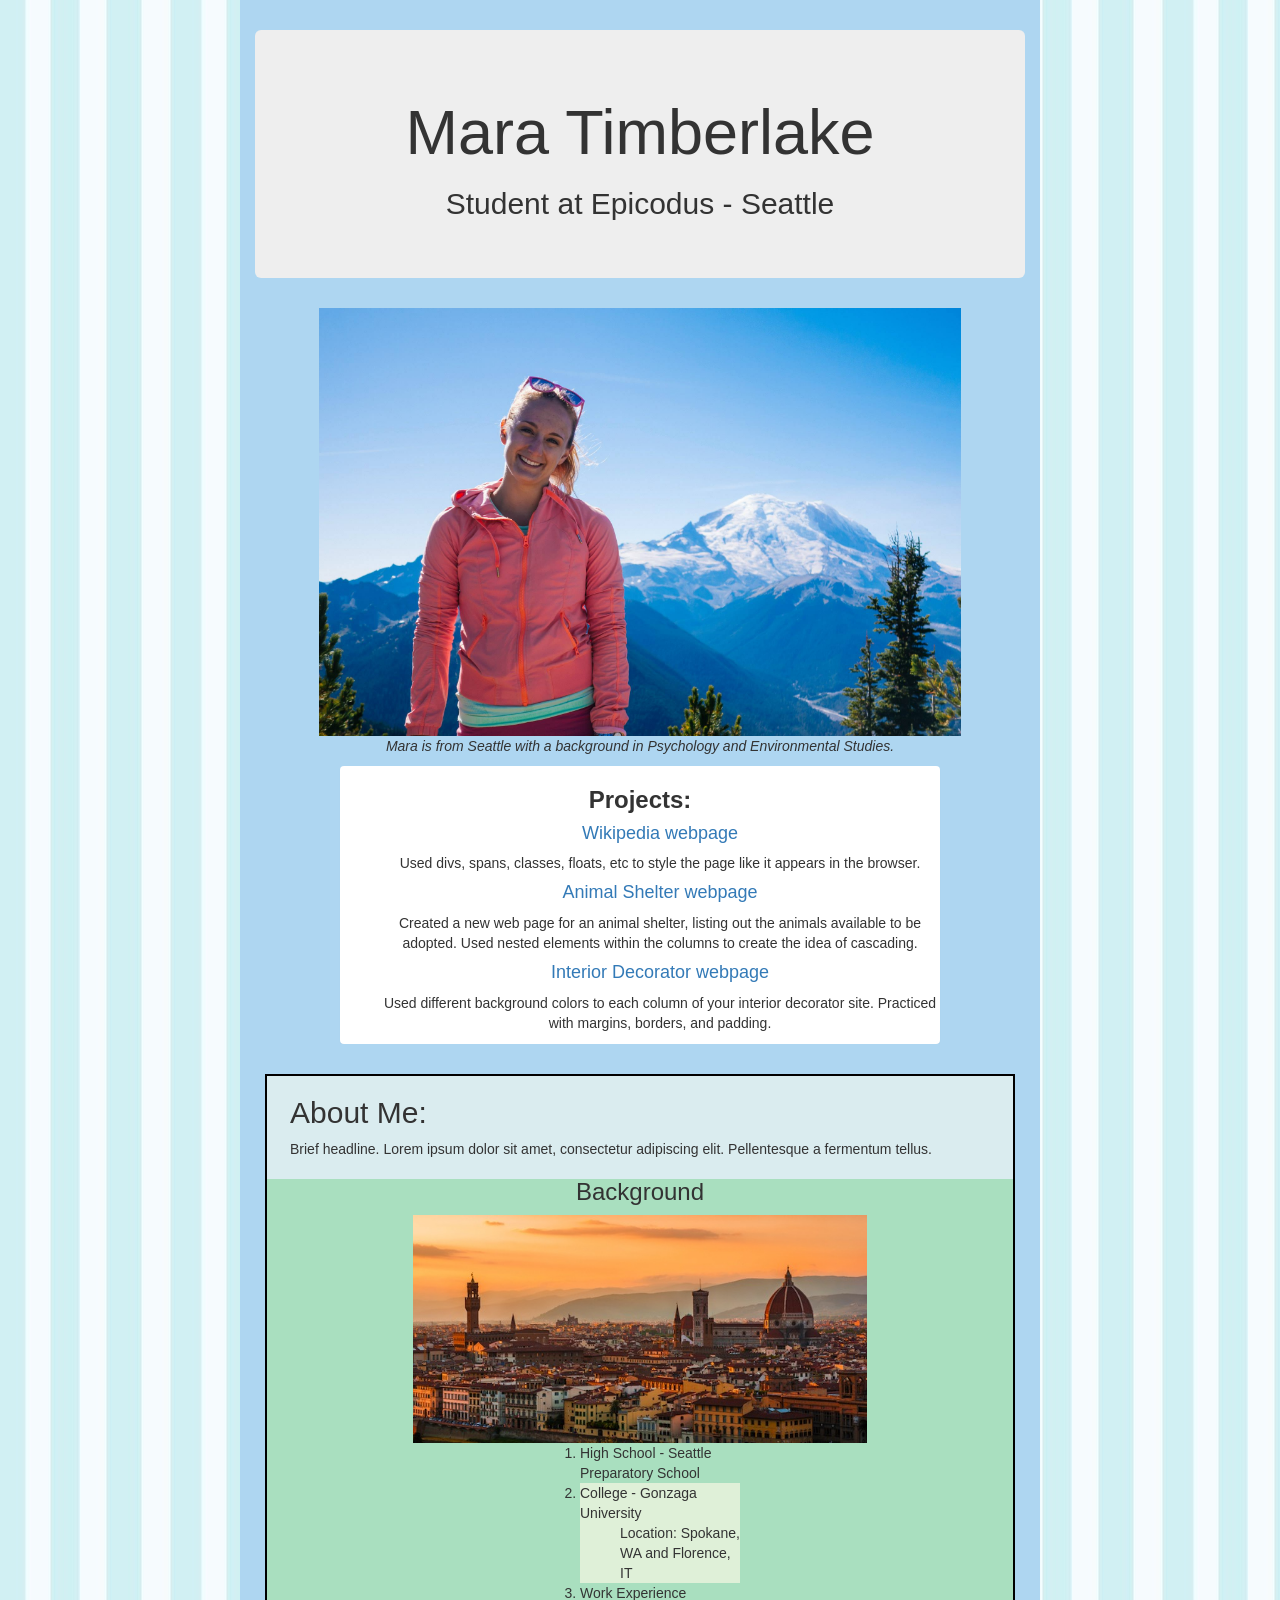
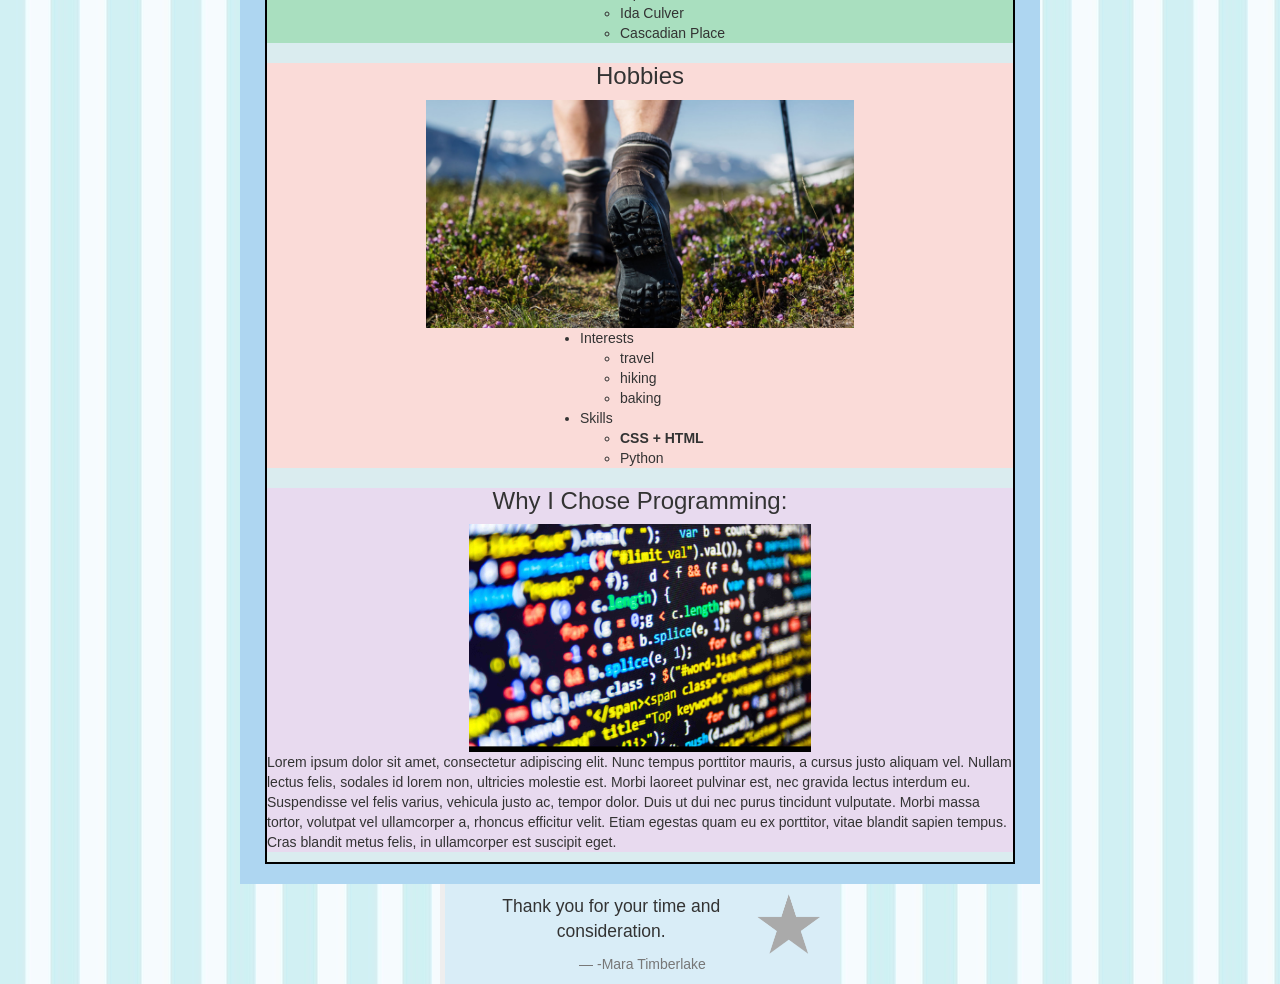
<file: index.html>
<!DOCTYPE html>
<html>
  <head>
    <link href="css/bootstrap.css" rel="stylesheet" type="text/css">
    <link href="css/styles.css" rel="stylesheet" type="text/css">
    <title>Mara Timberlake's Portfolio</title>
  </head>
  <body>
    <div class="container">
      <div class="jumbotron">
        <h1>Mara Timberlake</h1>
        <h2>Student at Epicodus - Seattle</h2>
      </div>
      <img src=img/mara.jpeg alt="mara" style="height:428px;">
      <p><em>Mara is from Seattle with a background in Psychology and Environmental Studies.</em></p>
      <div class="panel">
        <div class="projects">
          <h3><strong>Projects:</strong></h3>
          <ul>
            <p><a href="https://github.com/Epicodus-MT/wikipedia.git"><h4>Wikipedia webpage</h4></a>
              <p> Used divs, spans, classes, floats, etc to style the page like it appears in the browser.</p>
            </p>
            <p><a href="https://github.com/Epicodus-MT/animal_shelter.git"><h4>Animal Shelter webpage</h4></a>
              <p>Created a new web page for an animal shelter, listing out the animals available to be adopted. Used nested elements within the columns to create the idea of cascading.</p>
            </p>
            <p><a href="https://github.com/Epicodus-MT/interior_decorator.git"><h4>Interior Decorator webpage</h4></a>
              <p>Used different background colors to each column of your interior decorator site. Practiced with margins, borders, and padding.</p>
            </p>
          </ul>
        </div>
      </div>
    </div>
    <div class="container">
      <div class="about-me" id="left-position">
        <div class="space">
          <h2>About Me:</h2>
          <p>Brief headline. Lorem ipsum dolor sit amet, consectetur adipiscing elit. Pellentesque a fermentum tellus.</p>
        </div>
        <div class="center-body" id="background">
          <h3>Background</h3>
          <center><img src=img/florence.jpeg alt="background" style="height:228px"></center>
          <ol>
            <li>High School - Seattle Preparatory School</li>
            <li class="bg-success">College - Gonzaga University
              <ul>Location: Spokane, WA and Florence, IT</ul>
            </li>
            <li>Work Experience
              <ul>
                <li>Ida Culver</li>
                <li>Cascadian Place</li>
              </ul>
            </li>
          </ol>
        </div>
        <div class="center-body" id="hobbies">
          <h3>Hobbies</h3>
          <center><img src=img/hiking.jpeg alt="hobbies" style="height:228px"></center>
          <ul>
            <li>Interests
              <ul>
                <li>travel</li>
                <li>hiking</li>
                <li>baking</li>
              </ul>
            <li>Skills
              <ul>
                <li><strong>CSS + HTML</strong></li>
                <li>Python</li>
              </ul>
            </li>
          </ul>
        </div>
        <div class="center-body" id="why-programming">
          <h3>Why I Chose Programming:</h3>
          <center><img src=img/programming.jpeg alt="programming" style="height:228px"></center>
          <p>Lorem ipsum dolor sit amet, consectetur adipiscing elit. Nunc tempus porttitor mauris, a cursus justo aliquam vel. Nullam lectus felis, sodales id lorem non, ultricies molestie est. Morbi laoreet pulvinar est, nec gravida lectus interdum eu. Suspendisse vel felis varius, vehicula justo ac, tempor dolor. Duis ut dui nec purus tincidunt vulputate. Morbi massa tortor, volutpat vel ullamcorper a, rhoncus efficitur velit. Etiam egestas quam eu ex porttitor, vitae blandit sapien tempus. Cras blandit metus felis, in ullamcorper est suscipit eget.</p>
        </div>
        </div>
      </div>
    </div>
    <div class="thank-you" id="center-position">
      <blockquote class="bg-info">
        <p><img src=img/star.png alt="star" style="height:60px;">Thank you for your time and consideration.</p>
        <footer>-Mara Timberlake</footer>
      </blockquote>
    </div>
  </body>
</html>
</file>
<file: css/styles.css>
body {
  background-color: #B4F2EA;
  background-image: url("../img/stripes.jpeg");
  text-align: center;
}

.jumbotro {

  max-width: 900px;
  margin: auto;
}
.container {
  padding-top: 30px;
  max-width: 800px;
  margin: auto;
  text-align: center;
  background-color: #AED6F1
}

.center-body ol {
  max-width: 200px;
  margin: auto;
}

.center-body ul {
  max-width: 200px;
  margin: auto;
}

.center-body h3 {
  text-align: center;
}

.center-position {
  text-align: center;
}

.left-position {
  text-align: left;
}
.panel{
  max-width: 600px;
  margin: auto;
}
.projects {
  max-width: 600px;
  margin: auto;
}
.about-me {
  max-width: 800px;
  margin: auto;
  margin-left: 10px;
  margin-right: 10px;
  margin-bottom: 20px;
  border: 2px solid black;
  text-align: left;
  background-color: #DAECEF;
}

.space {
  max-width: 700px;
  margin: auto;
}
.center-body#background {
  background: #A9DFBF;
}

.center-body#hobbies {
  background: #FADBD8  ;
}

.center-body#why-programming {
  background: #E8DAEF;
}

.bg-info img {
  float:right;
}

.bg-info {
  max-width: 400px;
  margin: auto;
}
.thank-you {
  text-align: center;
}
</file>
